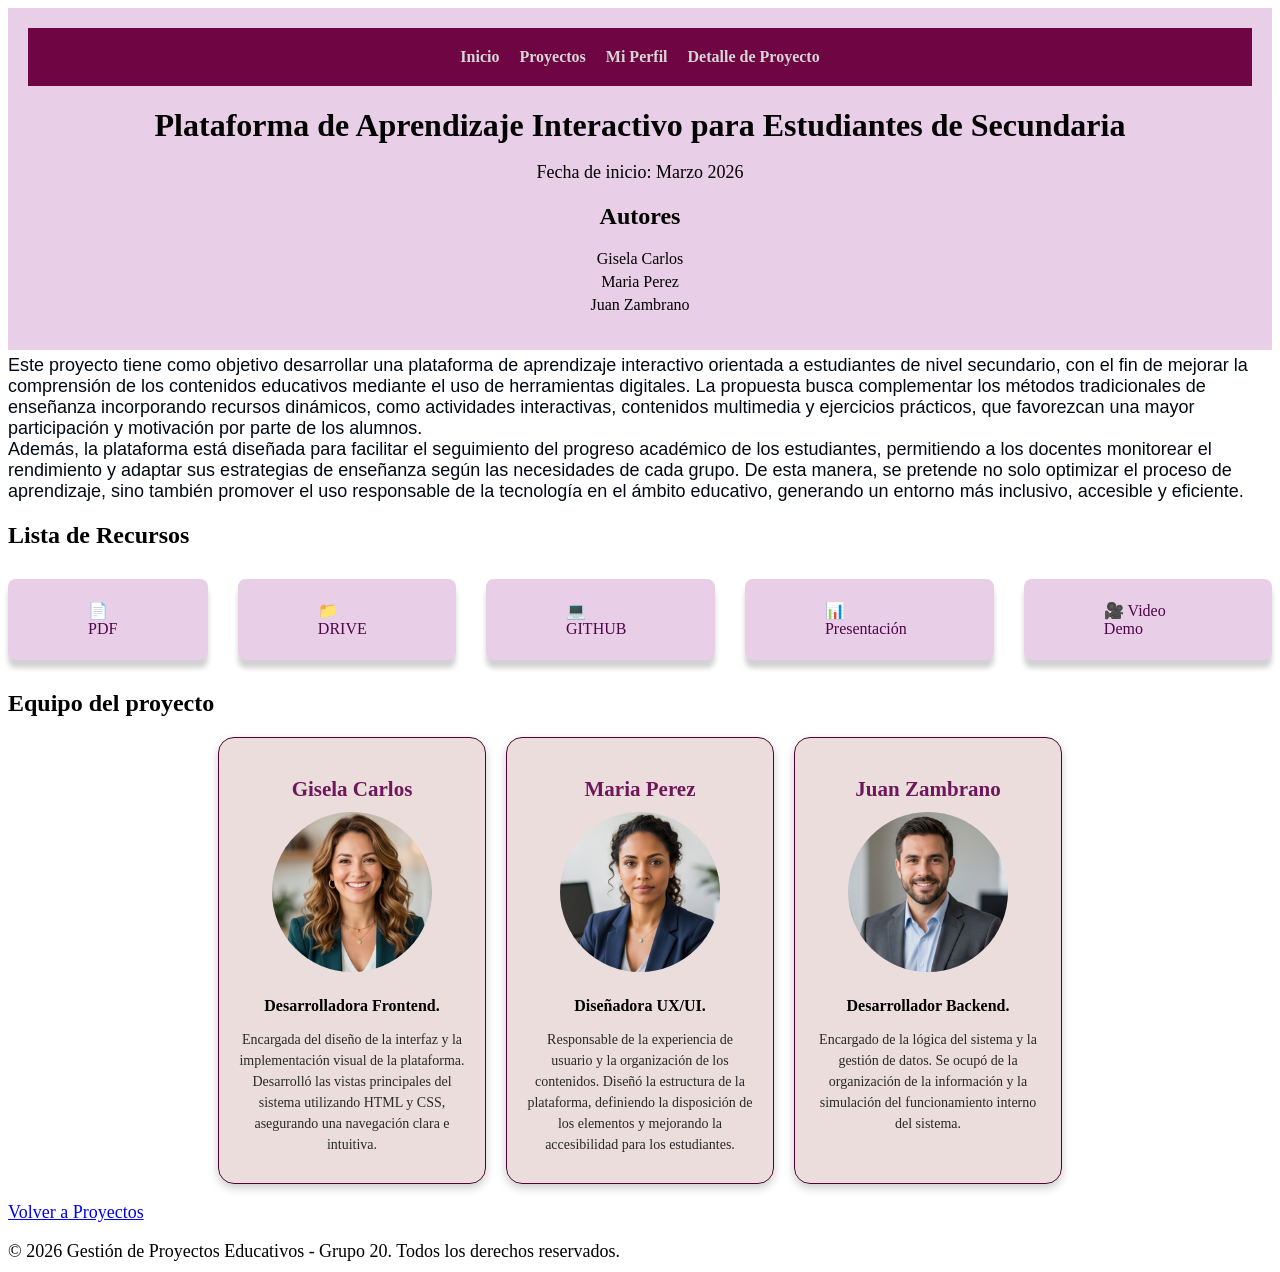
<file: detalle.html>
<!DOCTYPE html>
<html lang="es">
<head>
    <meta charset="UTF-8">
    <meta name="viewport" content="width=device-width, initial-scale=1.0">
    <link rel="stylesheet" href="./assets/css/detalle.css">
    <title>Detalle del Proyecto - Gestión Educativa</title>
</head>
<body>
    <header>
        
        <nav class="menu">
            <ul>
                <li><a href="index.html">Inicio</a></li>
                <li><a href="proyectos.html">Proyectos</a></li>
                <li><a href="perfil.html">Mi Perfil</a></li>
                <li><a href="detalle.html">Detalle de Proyecto</a></li>

            </ul>
        </nav>

        <h1>Plataforma de Aprendizaje Interactivo para Estudiantes de Secundaria</h1>
        <p > Fecha de inicio: Marzo 2026</p>
      
        
        <h2>Autores</h3>
        <section class="autores">
          <ul>
            <li>Gisela Carlos</li>
            <li>Maria Perez</li>
            <li>Juan Zambrano</li>
          </ul>
      </section>

    </header>

    <main>
      <section class="descripcion" > 
        <p class="descripcion_proyecto">
            Este proyecto tiene como objetivo desarrollar una plataforma de aprendizaje interactivo orientada a estudiantes de nivel secundario, con el fin de mejorar la comprensión de los contenidos educativos mediante el uso de herramientas digitales. La propuesta busca complementar los métodos tradicionales de enseñanza incorporando recursos dinámicos, como actividades interactivas, contenidos multimedia y ejercicios prácticos, que favorezcan una mayor participación y motivación por parte de los alumnos.
        <br>
            Además, la plataforma está diseñada para facilitar el seguimiento del progreso académico de los estudiantes, permitiendo a los docentes monitorear el rendimiento y adaptar sus estrategias de enseñanza según las necesidades de cada grupo. De esta manera, se pretende no solo optimizar el proceso de aprendizaje, sino también promover el uso responsable de la tecnología en el ámbito educativo, generando un entorno más inclusivo, accesible y eficiente.
        </p>
      </section>
      <h2>Lista de Recursos</h2>
      <section class="recursos">
         
            <ul>
               <li><a href=>📄 PDF</a></li>
               <li><a href=>📁 DRIVE</a></li>
               <li><a href=>💻 GITHUB</a></li>
               <li><a href=>📊 Presentación</a></li>
               <li><a href=>🎥 Video Demo</a></li>
              </ul>
      </section>
      
        <h2>Equipo del proyecto</h2>
        <section class="equipo">
          <article class="miembro">
             <h3>Gisela Carlos</h3>
             <img src="assets/images/detalle1.png">
             <h4 >Desarrolladora Frontend. </h4>
             <p> Encargada del diseño de la interfaz y la implementación visual de la plataforma. Desarrolló las vistas principales del sistema utilizando HTML y CSS, asegurando una navegación clara e intuitiva.</p>
          </article>

          <article class="miembro">
            <h3>Maria Perez</h3>
             <img src="assets/images/detalle2.png">
            <h4>Diseñadora UX/UI.</h4>
            <p> Responsable de la experiencia de usuario y la organización de los contenidos. Diseñó la estructura de la plataforma, definiendo la disposición de los elementos y mejorando la accesibilidad para los estudiantes.
            </p>
          </article>

          <article class="miembro">
            <h3>Juan Zambrano</h3>
             <img src="assets/images/detalle3.png">
            <h4> Desarrollador Backend.</h4>
            <p> Encargado de la lógica del sistema y la gestión de datos. Se ocupó de la organización de la información y la simulación del funcionamiento interno del sistema.</p>
          </article>
      </section>
      
      <!-- Enlace de Regreso -->
        <section class="navegacion">
            <p><a href="proyectos.html">Volver a Proyectos</a></p>
        </section>



    </main>




    <footer>
        <p>&copy; 2026 Gestión de Proyectos Educativos - Grupo 20. Todos los derechos reservados.</p>
    </footer>
</body>
</html>
</file>
<file: assets/css/detalle.css>
.menu{
    background-color: #6f0643;/*FONDO DEL MENU*/
    padding: 20px;
    margin-bottom: 25;
}

.menu ul {
    list-style: none;          /* saca los puntitos */
    display: flex;             /* pone en horizontal */
    justify-content: center;   /* centra el menú */
    gap: 20px;                 /* espacio entre items */
    margin: 0;
    padding: 0;
}
.menu a {
    color: rgb(214, 213, 213);
    text-decoration: none;     /* saca subrayado a las referencias */
    font-weight: bold;
}

.menu a:hover {
    color: #f292e9;            /* cambia color al pasar el mouse */
}

header {
    background-color: #e8cee6;
    padding: 20px;/*espacio interno ,separa el contenido de los bordes*/
    text-align: center;
}
h1 {
    font-size: 32px;
    margin-bottom: 10px; /*espacio debajo*/
}
p{
     font-size: 18px;
     margin-bottom: 10px; /*espacio debajo*/
}
.descripcion_proyecto {
    margin: 5px 0; /*separa textos*/
    color: #010a12; 
    font-family:  'Arial Narrow', Arial, sans-serif;
}


.autores ul {
    list-style: none;
    padding:0;
}
.autores li {
    margin: 5px 0;
}
/*recursos*/
.recursos ul{
  display: flex;
  gap: 30px;
  list-style: none;
  padding: 0;
}
.recursos li {
    margin: 10px 0;
}
.recursos a {
    display: block; /*Convierte el link en un “bloque”*/
    background-color: #e8cee6; /*color de fondo*/
    padding: 22px 80px;
    box-shadow: 0 8px 5px rgba(35, 29, 34, 0.2);/*sombreado X Y blur color*/
    border-radius: 8px; /*redondea las esquinas*/
    text-decoration: none; /*Saca el subrayado del link*/
    color: #50054a; /*color texto*/
}
.recursos a:hover {
    color: #f12c88;            /* cambia color al pasar el mouse */
}

/*equipo de proyecto*/
.miembro {
    border: 1px solid #510534;
    border-radius: 16px;
    padding: 18px;
    width: 230px;/*ancho*/
    background-color: #e1c8c89d;
text-align: center; /* centra todo */
    box-shadow: 0 4px 10px rgba(0,0,0,0.2); /* efecto tarjeta */
}
.miembro img{
     width: 160px;
     height: 160px;
     border-radius: 50%; /* la hace redonda */    
     object-fit: cover;
}

.miembro p {
    font-size: 14px;
    line-height: 1.5;
    color: #2a2929;
}
.equipo {
    display: flex;
    justify-content: center;
    gap: 20px;
    flex-wrap: wrap;
}
.miembro h3{
  
  font-size: 21px;
  margin-bottom: 10px; /*espacio debajo*/
  color: #6e175a;
}
.miembro h4{
  font-size: 16px;
  margin-bottom: 10px; /*espacio debajo*/
}
</file>
